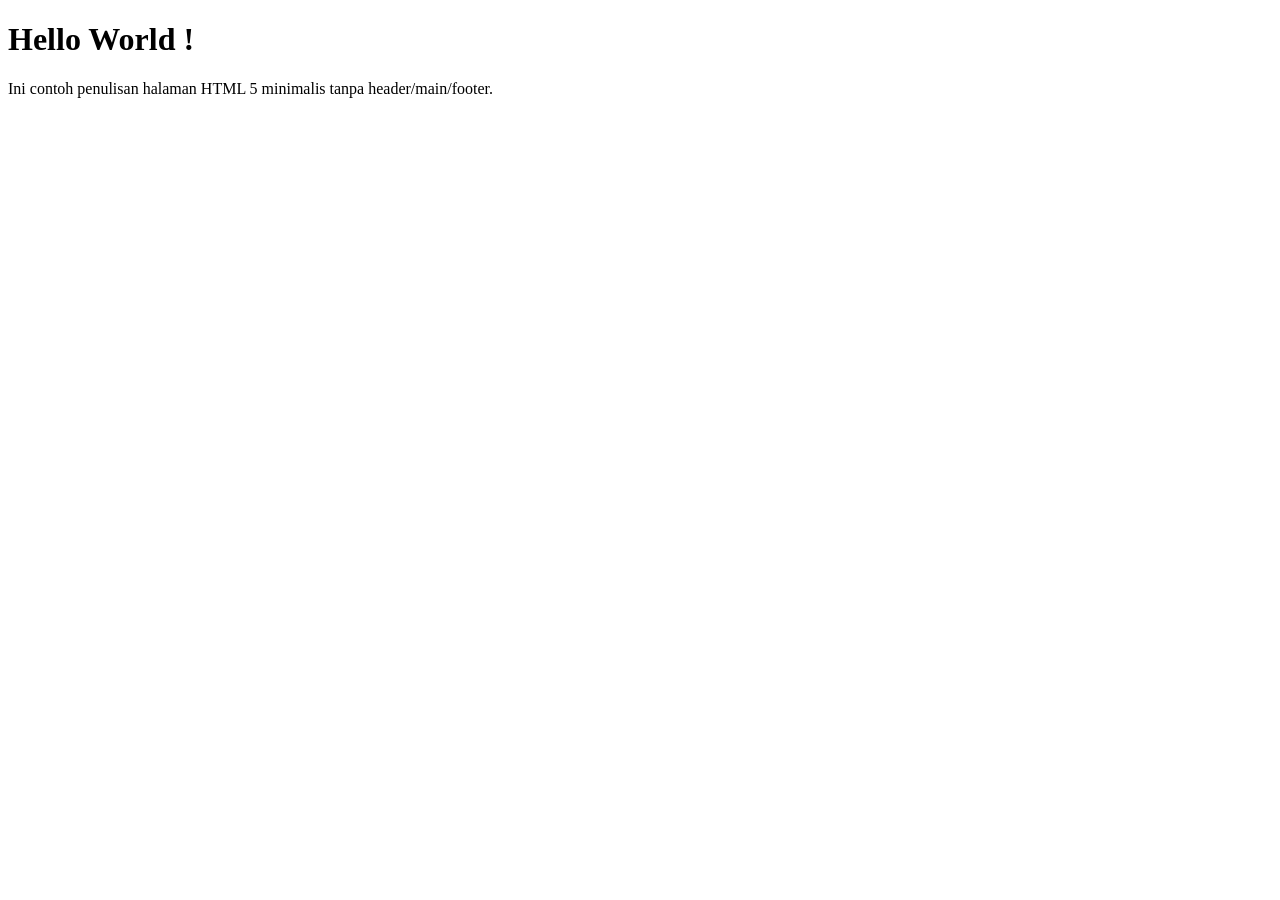
<file: index.html>
<!DOCTYPE html>
<html lang="id">
<head>
    <meta charset="UTF-8">
    <meta name="viewport" content="width=device-width, initial-scale=1.0">
    <title>Dasar HTML5</title>
</head>
<body>
    <h1>Hello World !</h1>
    <p>Ini contoh penulisan halaman HTML 5 minimalis tanpa header/main/footer.
    </p>
</body>
</html>
</file>
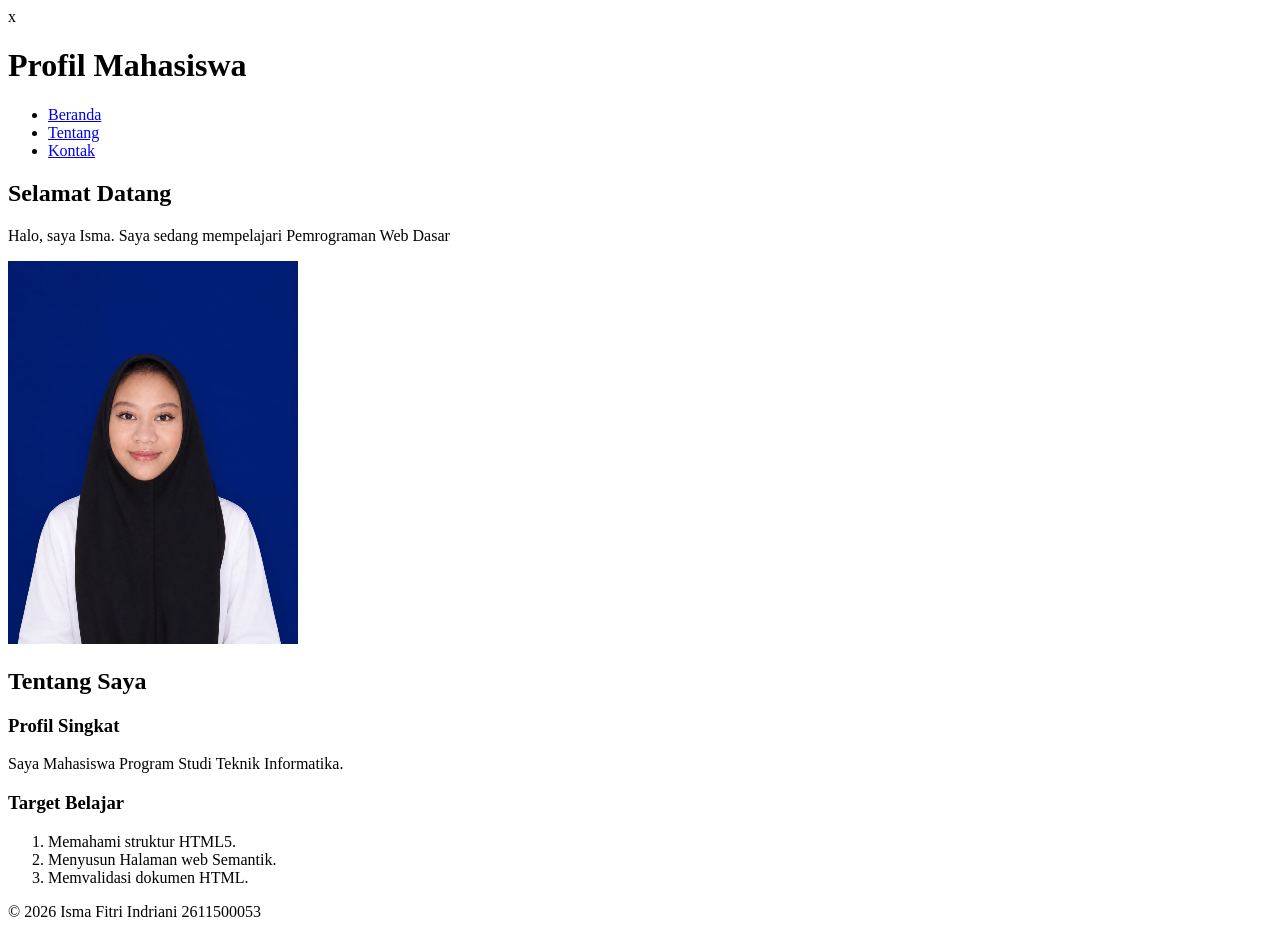
<file: pertemuan-02/index.html>
<!doctype html>
<html lang="id">
  <head>
    <meta charset="UTF-8" />
    <meta name="viewport" content="width=device-width, initial-scale=1.0" />
    <title>Profil Mahasiswa</title>
  </head>x
  <body>
    <header>
      <h1>Profil Mahasiswa</h1>
      <nav>
        <ul>
          <li><a href="#Home">Beranda</a></li>
          <li><a href="#about">Tentang</a></li>
          <li><a href="#Contact">Kontak</a></li>
        </ul>
      </nav>
    </header>
    
    <main>
      <section id="home">
        <h2>Selamat Datang</h2>
        <p>Halo, saya Isma. Saya sedang mempelajari Pemrograman Web Dasar</p>
        <img src="img/foto-profil.jpg" alt="Foto Profil" />
      </section>

      <section id="about">
        <h2>Tentang Saya</h2>
        <article>
          <h3>Profil Singkat</h3>
          <p>Saya Mahasiswa Program Studi Teknik Informatika.</p>

          <h3>Target Belajar</h3>
          <ol>
            <li>Memahami struktur HTML5.</li>
            <li>Menyusun Halaman web Semantik.</li>
            <li>Memvalidasi dokumen HTML.</li>
          </ol>
        </article>
      </section>

    </main>
    <footer>
      <p>&copy; 2026 Isma Fitri Indriani 2611500053</p>
    </footer>
  </body>
</html>
</file>
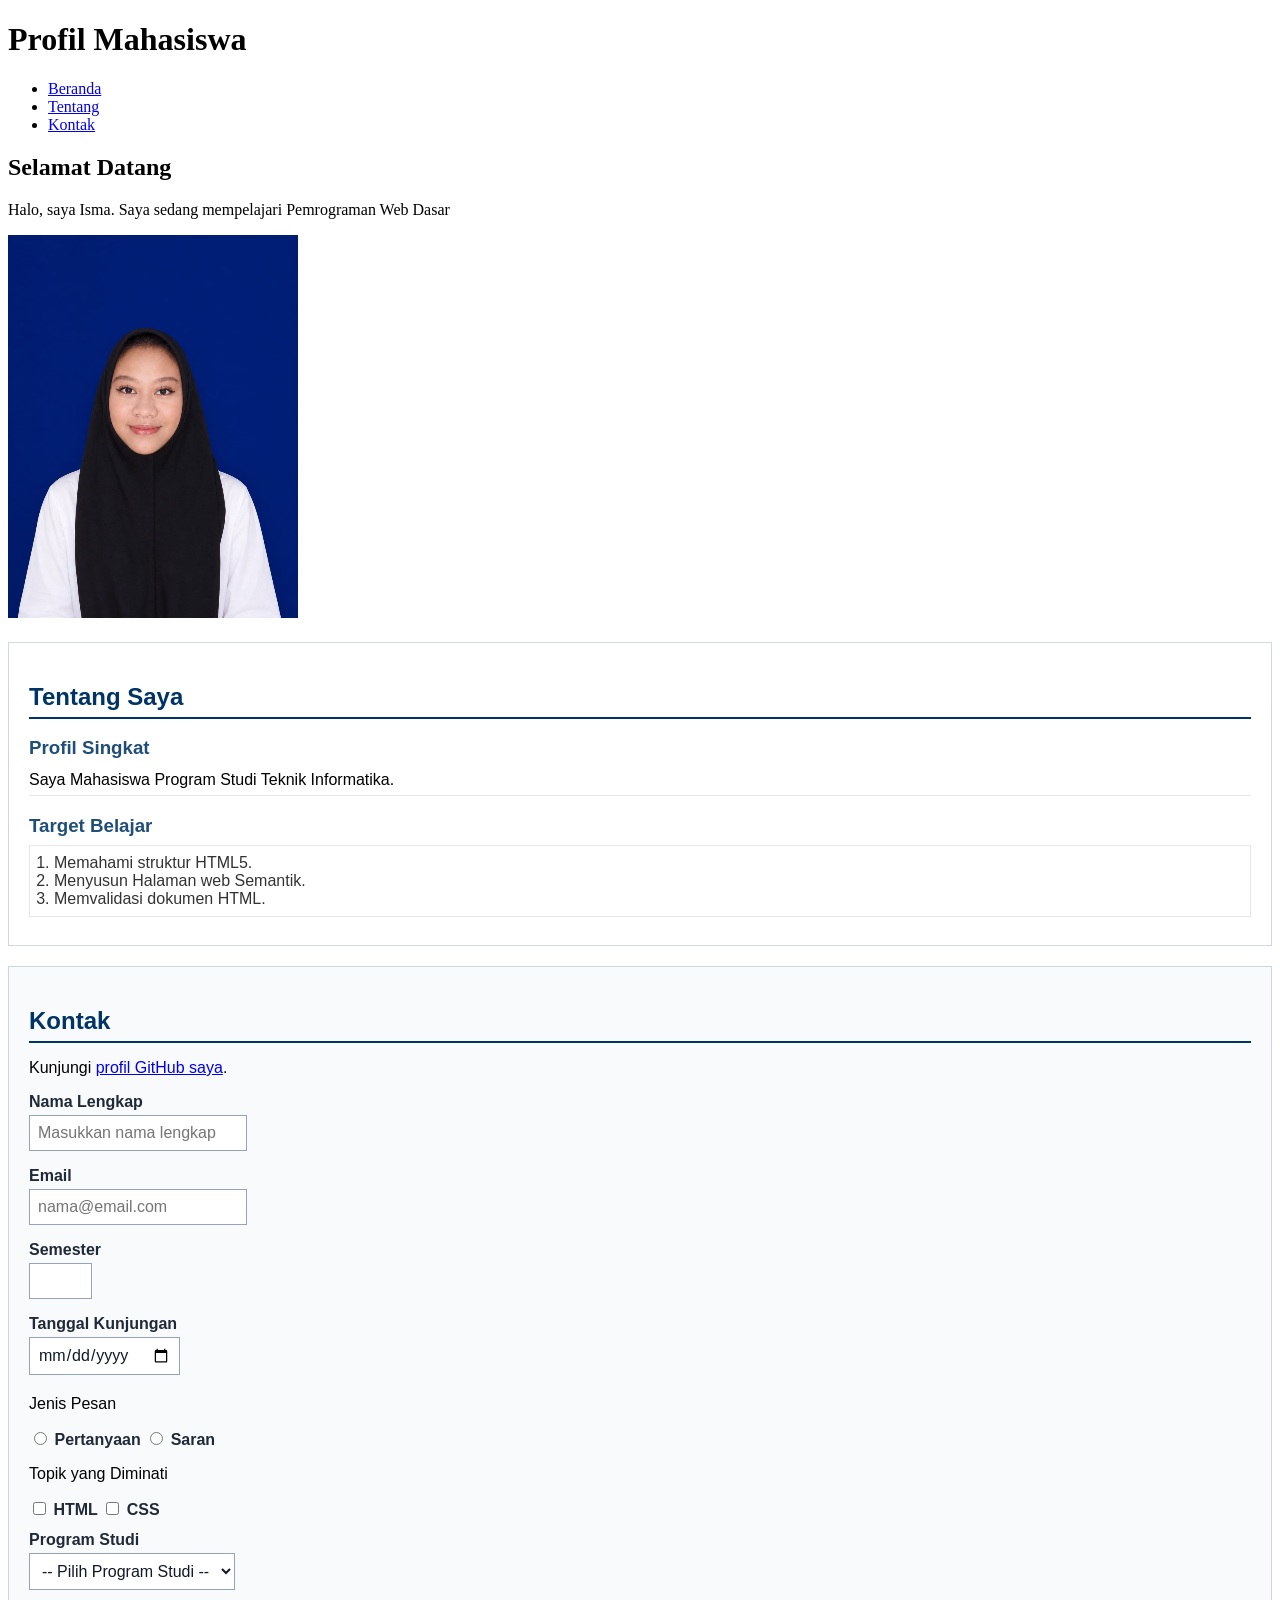
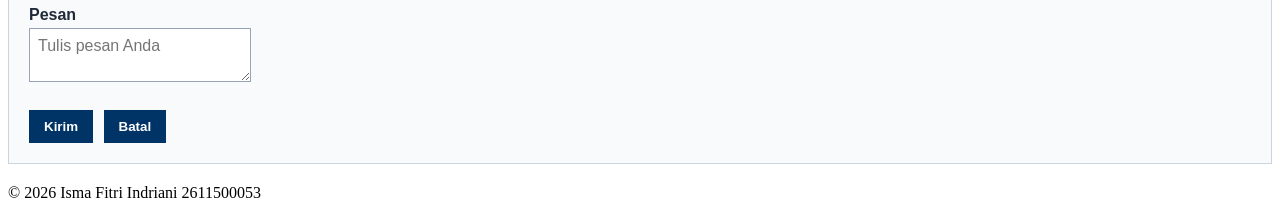
<file: pertemuan-03/index.html>
<!doctype html>
<html lang="id">
  <head>
    <meta charset="UTF-8" />
    <meta name="viewport" content="width=device-width, initial-scale=1.0" />
    <title>Profil Mahasiswa</title>
    <style>
      #about {
        background-color: #ffffff;
        border: 1px solid #d0d7de;
        padding: 20px;
        margin: 20px 0;
        font-family: Arial, sans-serif;
      }
      #about h2 {
        color: #003366;
        border-bottom: 2px solid #003366;
        padding-bottom: 6px;
        margin-bottom: 16px;
      }
      #about h3 {
        color: #1f4e78;
        margin-bottom: 6px;
      }
      #about p {
        margin: 6px 0;
        padding: 6px 0;
        border-bottom: 1px solid #e6e6e6;
      }
      #about ol {
        color: #333333;
        margin: 8px 0;
        padding: 8px 24px;
        border: 1px solid #e6e6e6;
      }

      #contact {
        background-color: #f8fafc;
        border: 1px solid #cbd5e1;
        padding: 20px;
        margin: 20px 0;
        font-family: Arial, sans-serif;
      }
      #contact h2 {
        color: #003366;
        border-bottom: 2px solid #003366;
        padding-bottom: 6px;
        margin-bottom: 16px;
      }
      .form-group {
        margin: 12px 0;
      }
      #contact label {
        color: #1f2937;
        font-weight: bold;
      }
      .input-form {
        background-color: #ffffff;
        color: #111827;
        font-family: Arial, sans-serif;
        font-size: 16px;
        padding: 8px;
        margin: 4px 0;
        border: 1px solid #94a3b8;
      }
      #contact button {
        background-color: #003366;
        color: #ffffff;
        font-weight: bold;
        padding: 8px 14px;
        margin: 8px 6px 0 0;
        border: 1px solid #003366;
      }
    </style>
  </head>
  <body>
    <header>
      <h1>Profil Mahasiswa</h1>
      <nav>
        <ul>
          <li><a href="#Home">Beranda</a></li>
          <li><a href="#about">Tentang</a></li>
          <li><a href="#Contact">Kontak</a></li>
        </ul>
      </nav>
    </header>
    <main>
      <section id="home">
        <h2>Selamat Datang</h2>
        <p>Halo, saya Isma. Saya sedang mempelajari Pemrograman Web Dasar</p>
        <img src="img/foto-profil.jpg" alt="Foto Profil" />
      </section>

      <section id="about">
        <h2>Tentang Saya</h2>
        <article>
          <h3>Profil Singkat</h3>
          <p>Saya Mahasiswa Program Studi Teknik Informatika.</p>

          <h3>Target Belajar</h3>
          <ol>
            <li>Memahami struktur HTML5.</li>
            <li>Menyusun Halaman web Semantik.</li>
            <li>Memvalidasi dokumen HTML.</li>
          </ol>
        </article>
      </section>

      <section id="contact">
        <h2>Kontak</h2>
        <p>
          Kunjungi <a href="https://github.com/2611500053">profil GitHub saya</a>.
        </p>
        <form action="index.html" method="get">
          <div class="form-group">
            <label for="nama">Nama Lengkap</label><br />
            <input
              class="input-form"
              type="text"
              id="nama"
              name="nama"
              placeholder="Masukkan nama lengkap"
              minlength="3"
              maxlength="50"
              required
            />
          </div>
          <div class="form-group">
            <label for="email">Email</label><br />
            <input
              class="input-form"
              type="email"
              id="email"
              name="email"
              placeholder="nama@email.com"
              required
            />
          </div>
          <div class="form-group">
            <label for="semester">Semester</label><br />
            <input
              class="input-form"
              type="number"
              id="semester"
              name="semester"
              min="1"
              max="14"
              required
            />
          </div>
          <div class="form-group">
            <label for="tanggal">Tanggal Kunjungan</label><br />
            <input
              class="input-form"
              type="date"
              id="tanggal"
              name="tanggal"
              required
            />
          </div>
          <div class="form-group">
            <p>Jenis Pesan</p>
            <input
              type="radio"
              id="pertanyaan"
              name="jenis_pesan"
              value="pertanyaan"
              required
            />
            <label for="pertanyaan">Pertanyaan</label>
            <input type="radio" id="saran" name="jenis_pesan" value="saran" />
            <label for="saran">Saran</label>
          </div>
          <div class="form-group">
            <p>Topik yang Diminati</p>
            <input type="checkbox" id="minat-html" name="minat" value="HTML" />
            <label for="minat-html">HTML</label>
            <input type="checkbox" id="minat-css" name="minat" value="CSS" />
            <label for="minat-css">CSS</label>
          </div>
          <div class="form-group">
            <label for="prodi">Program Studi</label><br />
            <select class="input-form" id="prodi" name="prodi" required>
              <option value="">-- Pilih Program Studi --</option>
              <option value="SI">Sistem Informasi</option>
              <option value="TI">Teknik Informatika</option>
            </select>
          </div>
          <div class="form-group">
            <label for="pesan">Pesan</label><br />
            <textarea
              class="input-form"
              id="pesan"
              name="pesan"
              maxlength="300"
              placeholder="Tulis pesan Anda"
              required
            ></textarea>
          </div>
          <button type="submit">Kirim</button>
          <button type="reset">Batal</button>
        </form>
      </section>
    </main>
    <footer>
      <p>&copy; 2026 Isma Fitri Indriani 2611500053</p>
    </footer>
  </body>
</html>
</file>
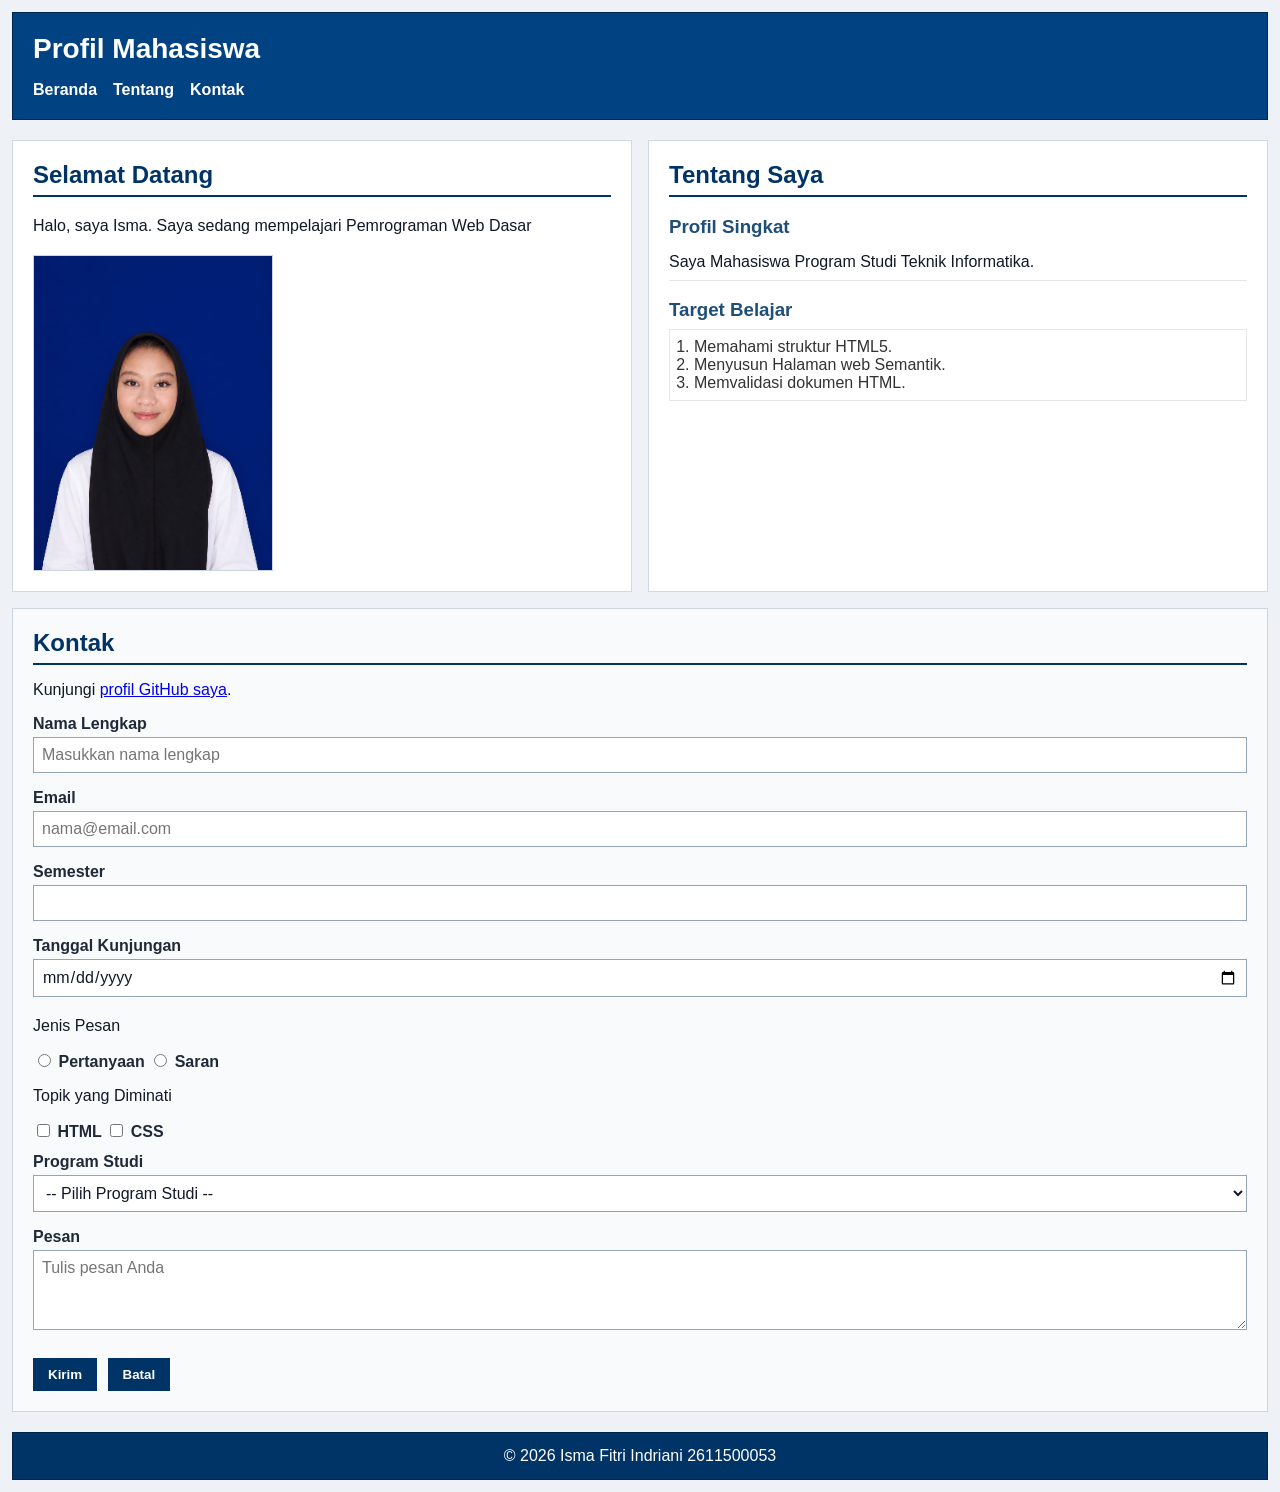
<file: pertemuan-04/index.html>
<!doctype html>
<html lang="id">
  <head>
    <meta charset="UTF-8" />
    <meta name="viewport" content="width=device-width, initial-scale=1.0" />
    <title>Profil Mahasiswa</title>
    <link rel="stylesheet" href="style.css" />
  </head>
  <body>
    <header>
      <h1>Profil Mahasiswa</h1>
      <nav>
        <ul>
          <li><a href="#Home">Beranda</a></li>
          <li><a href="#about">Tentang</a></li>
          <li><a href="#Contact">Kontak</a></li>
        </ul>
      </nav>
    </header>
    <main>
      <section id="home">
        <h2>Selamat Datang</h2>
        <p>Halo, saya Isma. Saya sedang mempelajari Pemrograman Web Dasar</p>
        <img src="img/foto-profil.jpg" alt="Foto Profil" />
      </section>

      <section id="about">
        <h2>Tentang Saya</h2>
        <article>
          <h3>Profil Singkat</h3>
          <p>Saya Mahasiswa Program Studi Teknik Informatika.</p>

          <h3>Target Belajar</h3>
          <ol>
            <li>Memahami struktur HTML5.</li>
            <li>Menyusun Halaman web Semantik.</li>
            <li>Memvalidasi dokumen HTML.</li>
          </ol>
        </article>
      </section>

      <section id="contact">
        <h2>Kontak</h2>
        <p>
          Kunjungi
          <a href="https://github.com/2611500053">profil GitHub saya</a>.
        </p>
        <form action="index.html" method="get">
          <div class="form-group">
            <label for="nama">Nama Lengkap</label><br />
            <input
              class="input-form"
              type="text"
              id="nama"
              name="nama"
              placeholder="Masukkan nama lengkap"
              minlength="3"
              maxlength="50"
              required
            />
          </div>
          <div class="form-group">
            <label for="email">Email</label><br />
            <input
              class="input-form"
              type="email"
              id="email"
              name="email"
              placeholder="nama@email.com"
              required
            />
          </div>
          <div class="form-group">
            <label for="semester">Semester</label><br />
            <input
              class="input-form"
              type="number"
              id="semester"
              name="semester"
              min="1"
              max="14"
              required
            />
          </div>
          <div class="form-group">
            <label for="tanggal">Tanggal Kunjungan</label><br />
            <input
              class="input-form"
              type="date"
              id="tanggal"
              name="tanggal"
              required
            />
          </div>
          <div class="form-group">
            <p>Jenis Pesan</p>
            <input
              type="radio"
              id="pertanyaan"
              name="jenis_pesan"
              value="pertanyaan"
              required
            />
            <label for="pertanyaan">Pertanyaan</label>
            <input type="radio" id="saran" name="jenis_pesan" value="saran" />
            <label for="saran">Saran</label>
          </div>
          <div class="form-group">
            <p>Topik yang Diminati</p>
            <input type="checkbox" id="minat-html" name="minat" value="HTML" />
            <label for="minat-html">HTML</label>
            <input type="checkbox" id="minat-css" name="minat" value="CSS" />
            <label for="minat-css">CSS</label>
          </div>
          <div class="form-group">
            <label for="prodi">Program Studi</label><br />
            <select class="input-form" id="prodi" name="prodi" required>
              <option value="">-- Pilih Program Studi --</option>
              <option value="SI">Sistem Informasi</option>
              <option value="TI">Teknik Informatika</option>
            </select>
          </div>
          <div class="form-group">
            <label for="pesan">Pesan</label><br />
            <textarea
              class="input-form"
              id="pesan"
              name="pesan"
              maxlength="300"
              placeholder="Tulis pesan Anda"
              required
            ></textarea>
          </div>
          <button type="submit">Kirim</button>
          <button type="reset">Batal</button>
        </form>
      </section>
    </main>
    <footer>
      <p>&copy; 2026 Isma Fitri Indriani 2611500053</p>
    </footer>
  </body>
</html>
</file>
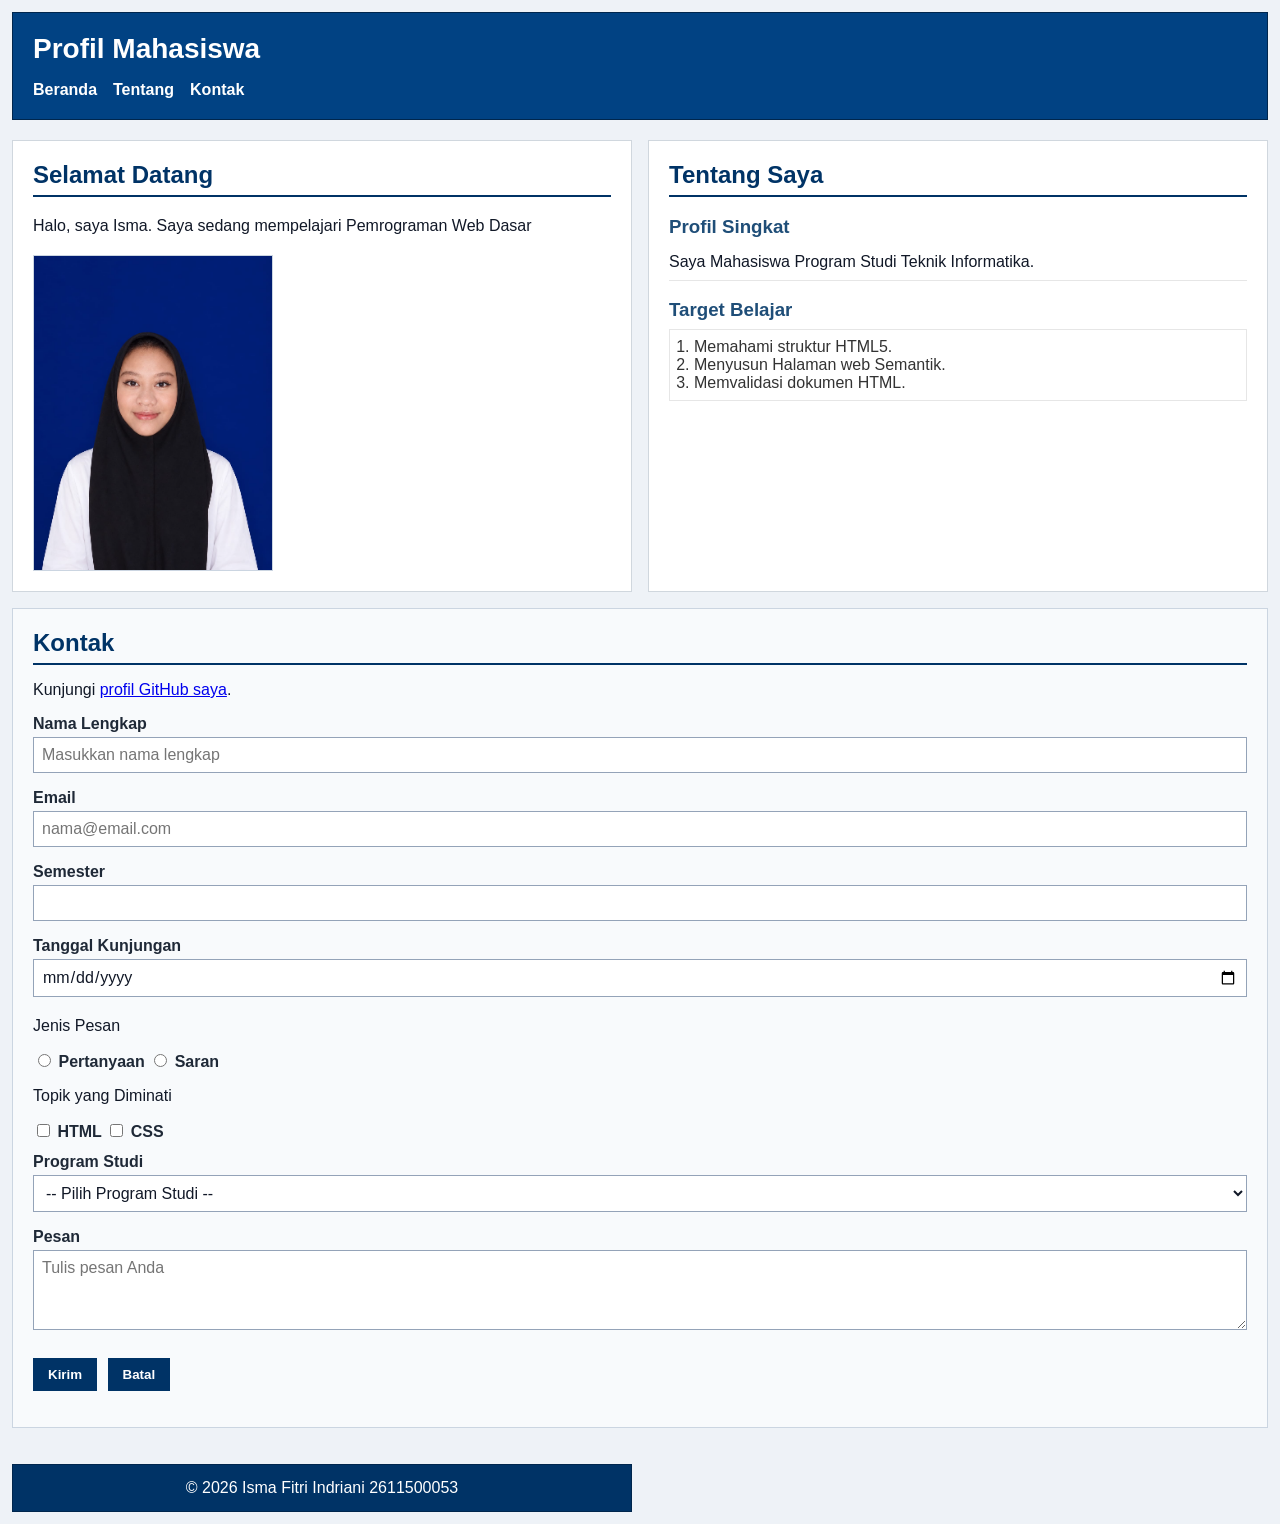
<file: pertemuan-05/index.html>
<!doctype html>
<html lang="id">

<head>
  <meta charset="UTF-8" />
  <meta name="viewport" content="width=device-width, initial-scale=1.0" />
  <title>Profil Mahasiswa</title>
  <link rel="stylesheet" href="style.css" />
</head>

<body>
  <header>
    <div class="header-top">
      <h1>Profil Mahasiswa</h1>

      <button class="nav-toggle" id="navToggle" type="button" aria-label="Buka navigasi" aria-controls="navMenu"
        aria-expanded="false">
        &#9776;
      </button>
</div>

      <nav>
        <ul id="navMenu">
          <li><a href="#home">Beranda</a></li>
          <li><a href="#about">Tentang</a></li>
          <li><a href="#contact">Kontak</a></li>
        </ul>
      </nav>
  </header>
  
  <main>
    <section id="home">
      <h2>Selamat Datang</h2>
      <p>Halo, saya Isma. Saya sedang mempelajari Pemrograman Web Dasar</p>
      <img src="img/foto-profil.jpg" alt="Foto Profil" />
    </section>

    <section id="about">
      <h2>Tentang Saya</h2>
      <article>
        <h3>Profil Singkat</h3>
        <p>Saya Mahasiswa Program Studi Teknik Informatika.</p>

        <h3>Target Belajar</h3>
        
        <ol>
          <li>Memahami struktur HTML5.</li>
          <li>Menyusun Halaman web Semantik.</li>
          <li>Memvalidasi dokumen HTML.</li>
        </ol>
      </article>
    </section>

    <section id="contact">
      <h2>Kontak</h2>
      <p>
        Kunjungi
        <a href="https://github.com/2611500053">profil GitHub saya</a>.
      </p>
      <form id="contactForm" action="index.html" method="get">
        <div class="form-group">
          <label for="nama">Nama Lengkap</label><br />
          <input class="input-form" type="text" id="nama" name="nama" placeholder="Masukkan nama lengkap" minlength="3"
            maxlength="50" required>
        </div>

        <div class="form-group">
          <label for="email">Email</label><br />
          <input class="input-form" type="email" id="email" name="email" placeholder="nama@email.com" required>
        </div>

        <div class="form-group">
          <label for="semester">Semester</label><br />
          <input class="input-form" type="number" id="semester" name="semester" min="1" max="14" required>
        </div>

        <div class="form-group">
          <label for="tanggal">Tanggal Kunjungan</label><br />
          <input class="input-form" type="date" id="tanggal" name="tanggal" required>
        </div>

        <div class="form-group">
          <p>Jenis Pesan</p>
          <input type="radio" id="pertanyaan" name="jenis_pesan" value="pertanyaan" required>
          <label for="pertanyaan">Pertanyaan</label>
          <input type="radio" id="saran" name="jenis_pesan" value="saran" />
          <label for="saran">Saran</label>
        </div>

        <div class="form-group">
          <p>Topik yang Diminati</p>
          <input type="checkbox" id="minat-html" name="minat" value="HTML" />
          <label for="minat-html">HTML</label>
          <input type="checkbox" id="minat-css" name="minat" value="CSS" />
          <label for="minat-css">CSS</label>
        </div>

        <div class="form-group">
          <label for="prodi">Program Studi</label><br />
          <select class="input-form" id="prodi" name="prodi" required>
            <option value="">-- Pilih Program Studi --</option>
            <option value="SI">Sistem Informasi</option>
            <option value="TI">Teknik Informatika</option>
          </select>
        </div>

        <div class="form-group">
          <label for="pesan">Pesan</label><br />
          <textarea class="input-form" id="pesan" name="pesan" maxlength="300" placeholder="Tulis pesan Anda"
            required></textarea>
        </div>

        <button type="submit">Kirim</button>
        <button type="reset">Batal</button>
        <p id="formFeedback"></p>
      </form>
    </section>

  <footer>
    <p>&copy; 2026 Isma Fitri Indriani 2611500053</p>
  </footer>
  <script>
    console.log("JavaScript berhasil dijalankan.");
  </script>
  <script src="script.js"></script>
</body>

</html>
</file>
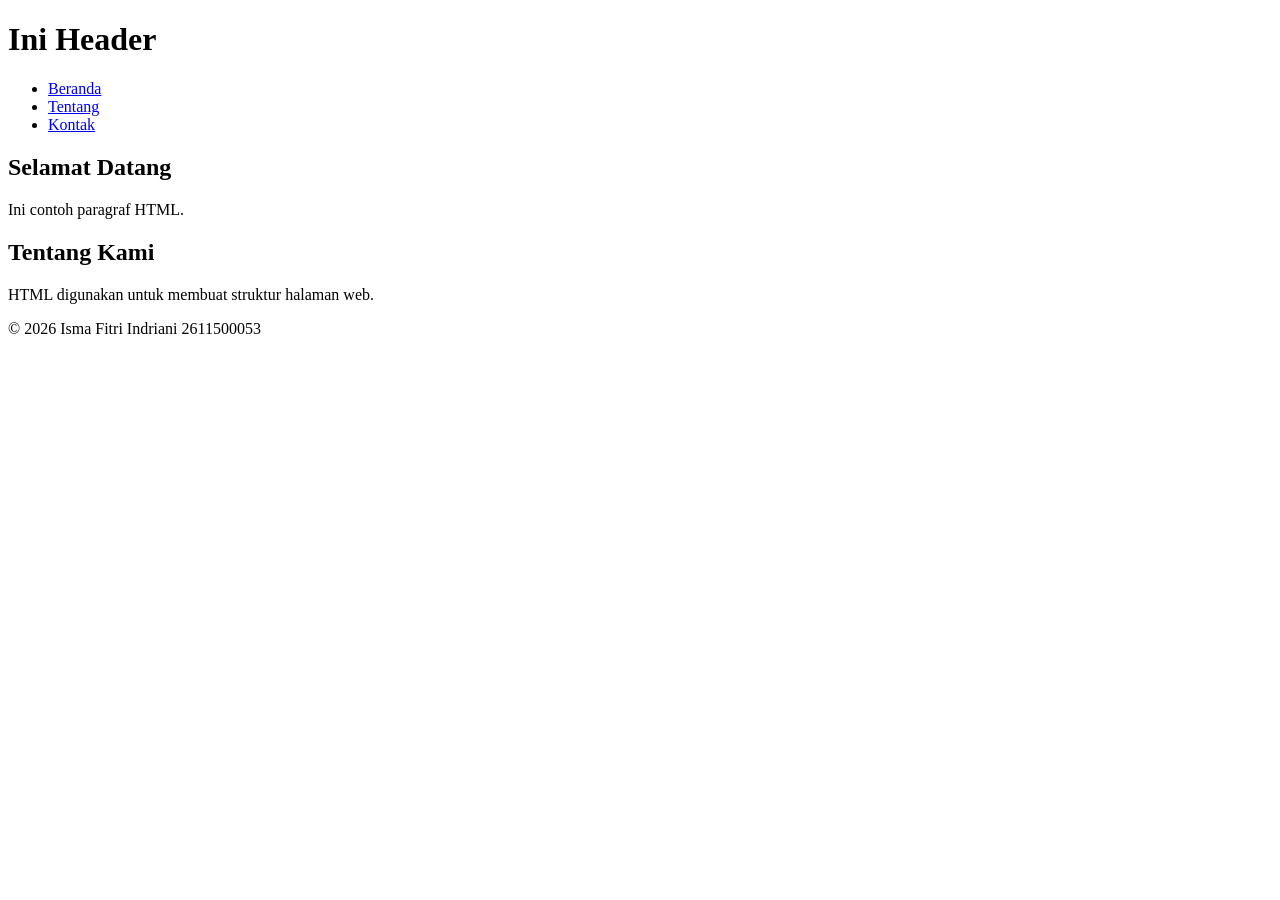
<file: pertemuan-02/emmet.html>
<!DOCTYPE html>
<html lang="id">
<head>
    <meta charset="UTF-8">
    <meta name="viewport" content="width=device-width, initial-scale=1.0">
    <title>Judul Halaman</title>
</head>
<body>
    <header>
        <h1>Ini Header</h1>
        <nav>
            <ul>
                <li><a href="#Home">Beranda</a></li>
                <li><a href="#about">Tentang</a></li>
                <li><a href="#Contact">Kontak</a></li>
            </ul>
        </nav>
    </header>
    <main>
        <section id="home">
        <h2>Selamat Datang</h2>
        <p>Ini contoh paragraf HTML.</p>
        </section>

        <section id="about">
        <h2>Tentang Kami</h2>
        <p>HTML digunakan untuk membuat struktur halaman web.</p>
        </section>
    </main>
    <footer>
        <p>&copy; 2026 Isma Fitri Indriani 2611500053</p>
    </footer>
</body>
</html>
</file>
<file: pertemuan-04/style.css>
* {
  box-sizing: border-box;
}

body {
  margin: 0;
  padding: 12px;
  font-family: Arial, sans-serif;
  color: #111827;
  background-color: #eef2f7;
}

/* Header */
header {
  background-color: #014283;
  color: #ffffff;
  padding: 20px;
  margin-bottom: 20px;
  border: 1px solid #00264d;
}

header h1 {
  margin: 0 0 16px;
  font-size: 28px;
}

nav ul {
  display: flex;
  flex-direction: column;
  justify-content: flex-start;
  align-items: flex-start;
  gap: 8px;
  margin: 0;
  padding: 0;
  list-style: none;
}

nav a {
  color: #ffffff;
  font-weight: bold;
  text-decoration: none;
}

main {
  display: grid;
  grid-template-columns: 1fr;
  gap: 16px;
}

section {
  width: 100%;
}

#home h2 {
  color: #003366;
  border-bottom: 2px solid #003366;
  padding-bottom: 6px;
  margin-top: 0;
  margin-bottom: 16px;
}

#home p {
  line-height: 1.6;
  margin: 0 0 16px;
}

#home img {
  display: block;
  width: 240px;
  max-width: 100%;
  height: auto;
  border: 1px solid #cbd5e1;
}

#home {
  background-color: #ffffff;
  border: 1px solid #d0d7de;
  padding: 20px;
  margin: 0;
}

#about {
  background-color: #ffffff;
  border: 1px solid #d0d7de;
  padding: 20px;
  margin: 0;
  font-family: Arial, sans-serif;
}

#about h2 {
  color: #003366;
  border-bottom: 2px solid #003366;
  padding-bottom: 6px;
  margin-top: 0;
  margin-bottom: 16px;
}

#about h3 {
  color: #1f4e78;
  margin-bottom: 6px;
}

#about p {
  line-height: 1.5;
  margin: 6px 0;
  padding: 6px 0;
  border-bottom: 1px solid #e6e6e6;
}

#about ol {
  color: #333333;
  margin: 8px 0;
  padding: 8px 24px;
  border: 1px solid #e6e6e6;
}

#contact {
  background-color: #f8fafc;
  border: 1px solid #cbd5e1;
  padding: 20px;
  margin: 0;
  font-family: Arial, sans-serif;
  grid-column: 1 / -1;
}

#contact h2 {
  color: #003366;
  border-bottom: 2px solid #003366;
  padding-bottom: 6px;
  margin-top: 0;
  margin-bottom: 16px;
}

.form-group {
  margin: 12px 0;
}

#contact label {
  color: #1f2937;
  font-weight: bold;
}

.input-form {
  background-color: #ffffff;
  color: #111827;
  font-family: Arial, sans-serif;
  font-size: 16px;
  padding: 8px;
  margin: 4px 0;
  border: 1px solid #94a3b8;
  width: 100%;
  max-width: 100%;
}

#contact textarea {
  min-height: 80px;
  resize: vertical;
}

#contact button {
  background-color: #003366;
  color: #ffffff;
  font-weight: bold;
  padding: 8px 14px;
  margin: 8px 6px 0 0;
  border: 1px solid #003366;
}

/* Footer */
footer {
  background-color: #003366;
  color: #ffffff;
  text-align: center;
  padding: 14px 20px;
  margin-top: 20px;
  border: 1px solid #00264d;
}

footer p {
  margin: 0;
}

@media (min-width: 768px) {
  
  /* aturan CSS untuk viewport dengan lebar minimal 768px */
  main {
    grid-template-columns: 1fr 1fr;
  }

  nav ul {
    flex-direction: row;
    justify-content: flex-start;
    align-items: center;
    gap: 16px;
  }

  #contact {
    grid-column: 1 / -1;
  }
}
</file>
<file: pertemuan-05/style.css>
* {
  box-sizing: border-box;
}

body {
  margin: 0;
  padding: 12px;
  font-family: Arial, sans-serif;
  color: #111827;
  background-color: #eef2f7;
}

/* Header */
header {
  background-color: #014283;
  color: #ffffff;
  padding: 20px;
  margin-bottom: 20px;
  border: 1px solid #00264d;
}

header h1 {
  margin: 0 0 16px;
  font-size: 28px;
}

nav ul {
  display: flex;
  flex-direction: column;
  justify-content: flex-start;
  align-items: flex-start;
  gap: 8px;
  margin: 0;
  padding: 0;
  list-style: none;
}

#navMenu {
    display: none;
}

#navMenu.nav-open {
    display: flex;
    flex-direction: column;
    margin-top: 16px;
}

.nav-toggle {
    display: block;
    border: none;
    background: transparent;
    color: #ffffff;
    font-size: 1.8rem;
    line-height: 1;
    cursor: pointer;
}

nav a {
  color: #ffffff;
  font-weight: bold;
  text-decoration: none;
}

main {
  display: grid;
  grid-template-columns: 1fr;
  gap: 16px;
}

section {
  width: 100%;
}

#home {
  background-color: #ffffff;
  border: 1px solid #d0d7de;
  padding: 20px;
  margin: 0;
}

#home h2 {
  color: #003366;
  border-bottom: 2px solid #003366;
  padding-bottom: 6px;
  margin-top: 0;
  margin-bottom: 16px;
}

#home p {
  line-height: 1.6;
  margin: 0 0 16px;
}

#home img {
  display: block;
  width: 240px;
  max-width: 100%;
  height: auto;
  border: 1px solid #cbd5e1;
}

#about {
  background-color: #ffffff;
  border: 1px solid #d0d7de;
  padding: 20px;
  margin: 0;
  font-family: Arial, sans-serif;
}

#about h2 {
  color: #003366;
  border-bottom: 2px solid #003366;
  padding-bottom: 6px;
  margin-top: 0;
  margin-bottom: 16px;
}

#about h3 {
  color: #1f4e78;
  margin-bottom: 6px;
}

#about p {
  line-height: 1.5;
  margin: 6px 0;
  padding: 6px 0;
  border-bottom: 1px solid #e6e6e6;
}

#about ol {
  color: #333333;
  margin: 8px 0;
  padding: 8px 24px;
  border: 1px solid #e6e6e6;
}

#contact {
  background-color: #f8fafc;
  border: 1px solid #cbd5e1;
  padding: 20px;
  margin: 0;
  font-family: Arial, sans-serif;
  grid-column: 1 / -1;
}

#contact h2 {
  color: #003366;
  border-bottom: 2px solid #003366;
  padding-bottom: 6px;
  margin-top: 0;
  margin-bottom: 16px;
}

.form-group {
  margin: 12px 0;
}

#contact label {
  color: #1f2937;
  font-weight: bold;
}

.input-form {
  background-color: #ffffff;
  color: #111827;
  font-family: Arial, sans-serif;
  font-size: 16px;
  padding: 8px;
  margin: 4px 0;
  border: 1px solid #94a3b8;
  width: 100%;
  max-width: 100%;
}

#contact textarea {
  min-height: 80px;
  resize: vertical;
}

#contact button {
  background-color: #003366;
  color: #ffffff;
  font-weight: bold;
  padding: 8px 14px;
  margin: 8px 6px 0 0;
  border: 1px solid #003366;
}

/* Footer */
footer {
  background-color: #003366;
  color: #ffffff;
  text-align: center;
  padding: 14px 20px;
  margin-top: 20px;
  border: 1px solid #00264d;
}

footer p {
  margin: 0;
}

.form-feedback-error {
    color: #c62828;
}

.form-feedback-success {
    color: #2e7d32;
}

@media (min-width: 768px) {
  
  /* aturan CSS untuk viewport dengan lebar minimal 768px */
  main {
    grid-template-columns: 1fr 1fr;
  }

  nav ul {
    flex-direction: row;
    justify-content: flex-start;
    align-items: center;
    gap: 16px;
  }

  #contact {
    grid-column: 1 / -1;
  }

  #navMenu {
        display: flex;
        flex-direction: row;
    }

    .nav-toggle {
        display: none;
    }
}
</file>
